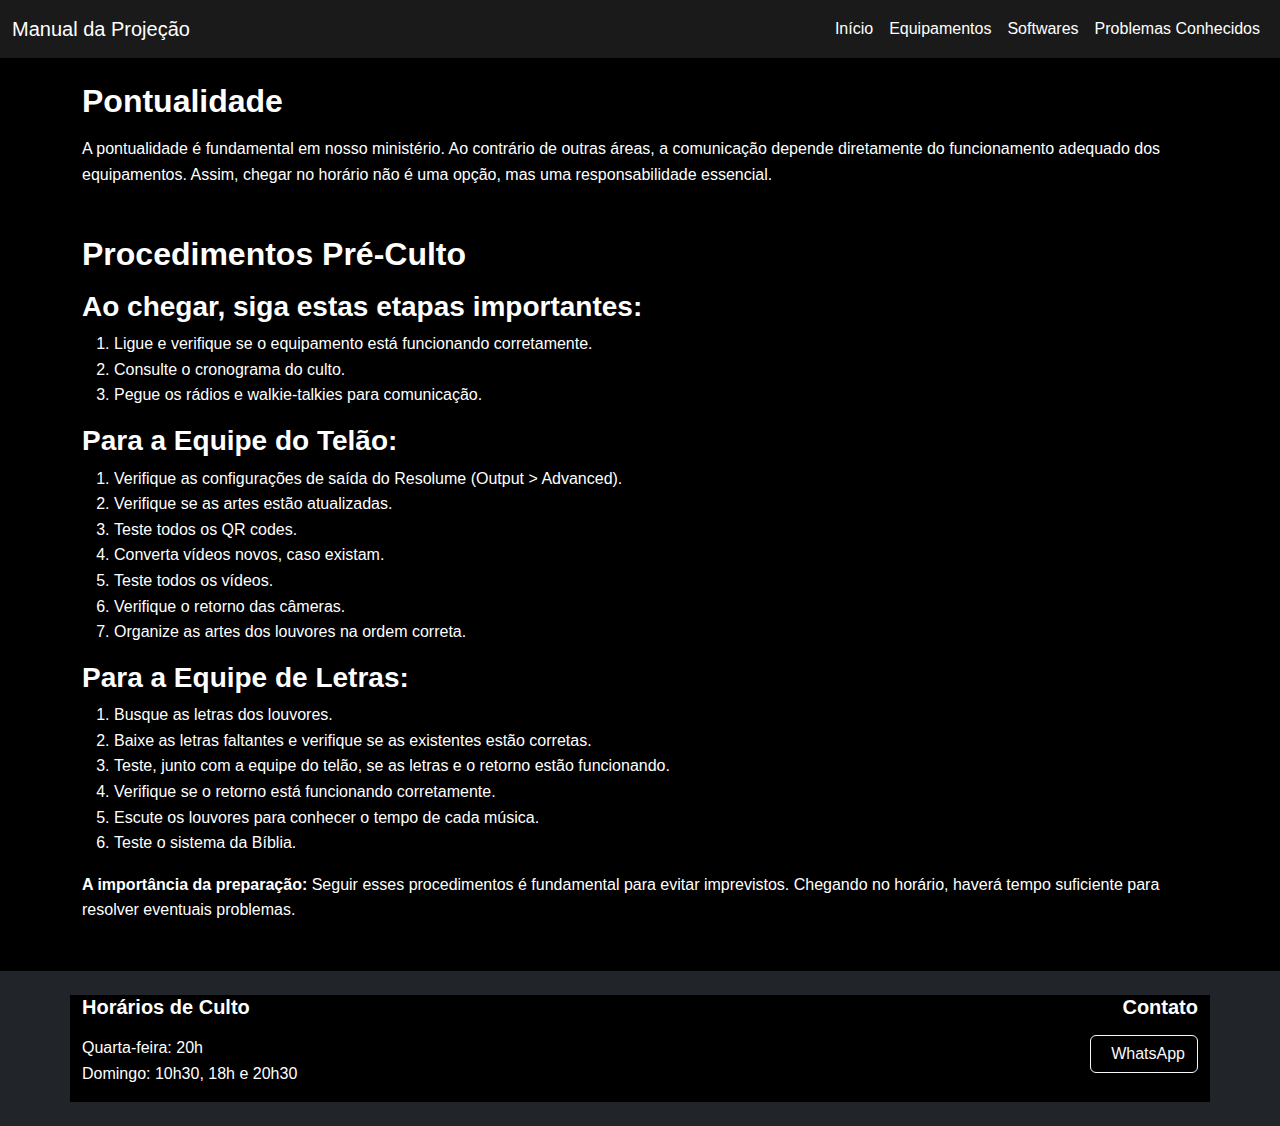
<file: index.html>
<!DOCTYPE html>
<html lang="pt-BR">
<head>
    <meta charset="UTF-8">
    <meta name="viewport" content="width=device-width, initial-scale=1.0">
    <title>Manual da Projeção</title>
    <link href="https://cdn.jsdelivr.net/npm/bootstrap@5.3.3/dist/css/bootstrap.min.css" rel="stylesheet">
    <link href="styles.css" rel="stylesheet">
</head>
<body>
<nav class="navbar navbar-expand-lg navbar-dark sticky-top">
    <div class="container-fluid">
        <a class="navbar-brand" href="index.html">Manual da Projeção</a>
        <button class="navbar-toggler" type="button" data-bs-toggle="collapse" data-bs-target="#navbarNav" aria-controls="navbarNav" aria-expanded="false" aria-label="Toggle navigation">
            <span class="navbar-toggler-icon"></span>
        </button>
        <div class="collapse navbar-collapse" id="navbarNav">
            <ul class="navbar-nav ms-auto">
                <li class="nav-item"><a class="nav-link" href="index.html">Início</a></li>
                <li class="nav-item"><a class="nav-link" href="equipamentos.html">Equipamentos</a></li>
                <li class="nav-item"><a class="nav-link" href="softwares.html">Softwares</a></li>
                <li class="nav-item"><a class="nav-link" href="problemas.html">Problemas Conhecidos</a></li>
            </ul>
        </div>
    </div>
</nav>


        <!-- Main Content -->
    <div class="container mt-4">
        <section id="pontualidade" class="mb-5">
            <h2 class="mb-3">Pontualidade</h2>
            <p>A pontualidade é fundamental em nosso ministério. Ao contrário de outras áreas, a comunicação depende diretamente do funcionamento adequado dos equipamentos. Assim, chegar no horário não é uma opção, mas uma responsabilidade essencial.</p>
        </section>

        <section id="procedimentos" class="mb-5">
            <h2 class="mb-3">Procedimentos Pré-Culto</h2>
            <h3>Ao chegar, siga estas etapas importantes:</h3>
            <ol>
                <li>Ligue e verifique se o equipamento está funcionando corretamente.</li>
                <li>Consulte o cronograma do culto.</li>
                <li>Pegue os rádios e walkie-talkies para comunicação.</li>
            </ol>

            <h3>Para a Equipe do Telão:</h3>
            <ol>
                <li>Verifique as configurações de saída do Resolume (Output > Advanced).</li>
                <li>Verifique se as artes estão atualizadas.</li>
                <li>Teste todos os QR codes.</li>
                <li>Converta vídeos novos, caso existam.</li>
                <li>Teste todos os vídeos.</li>
                <li>Verifique o retorno das câmeras.</li>
                <li>Organize as artes dos louvores na ordem correta.</li>
            </ol>

            <h3>Para a Equipe de Letras:</h3>
            <ol>
                <li>Busque as letras dos louvores.</li>
                <li>Baixe as letras faltantes e verifique se as existentes estão corretas.</li>
                <li>Teste, junto com a equipe do telão, se as letras e o retorno estão funcionando.</li>
                <li>Verifique se o retorno está funcionando corretamente.</li>
                <li>Escute os louvores para conhecer o tempo de cada música.</li>
                <li>Teste o sistema da Bíblia.</li>
            </ol>

            <p class="mt-3"><strong>A importância da preparação:</strong> Seguir esses procedimentos é fundamental para evitar imprevistos. Chegando no horário, haverá tempo suficiente para resolver eventuais problemas.</p>
        </section>
</div>
    <footer class="bg-dark text-white py-4 mt-5">
    <div class="container">
        <div class="row">
            <div class="col-md-6">
                <h5 class="mb-3">Horários de Culto</h5>
                <ul class="list-unstyled">
                    <li>Quarta-feira: 20h</li>
                    <li>Domingo: 10h30, 18h e 20h30</li>
                </ul>
            </div>
            <div class="col-md-6 text-md-end">
                <h5 class="mb-3">Contato</h5>
                <a href="https://wa.me/5513991632966" class="btn btn-outline-light">
                    <i class="fab fa-whatsapp me-2"></i>WhatsApp
                </a>
            </div>
        </div>
    </div>
</footer>

    <script src="https://cdn.jsdelivr.net/npm/bootstrap@5.3.3/dist/js/bootstrap.bundle.min.js"></script>
</body>
</html>
</file>
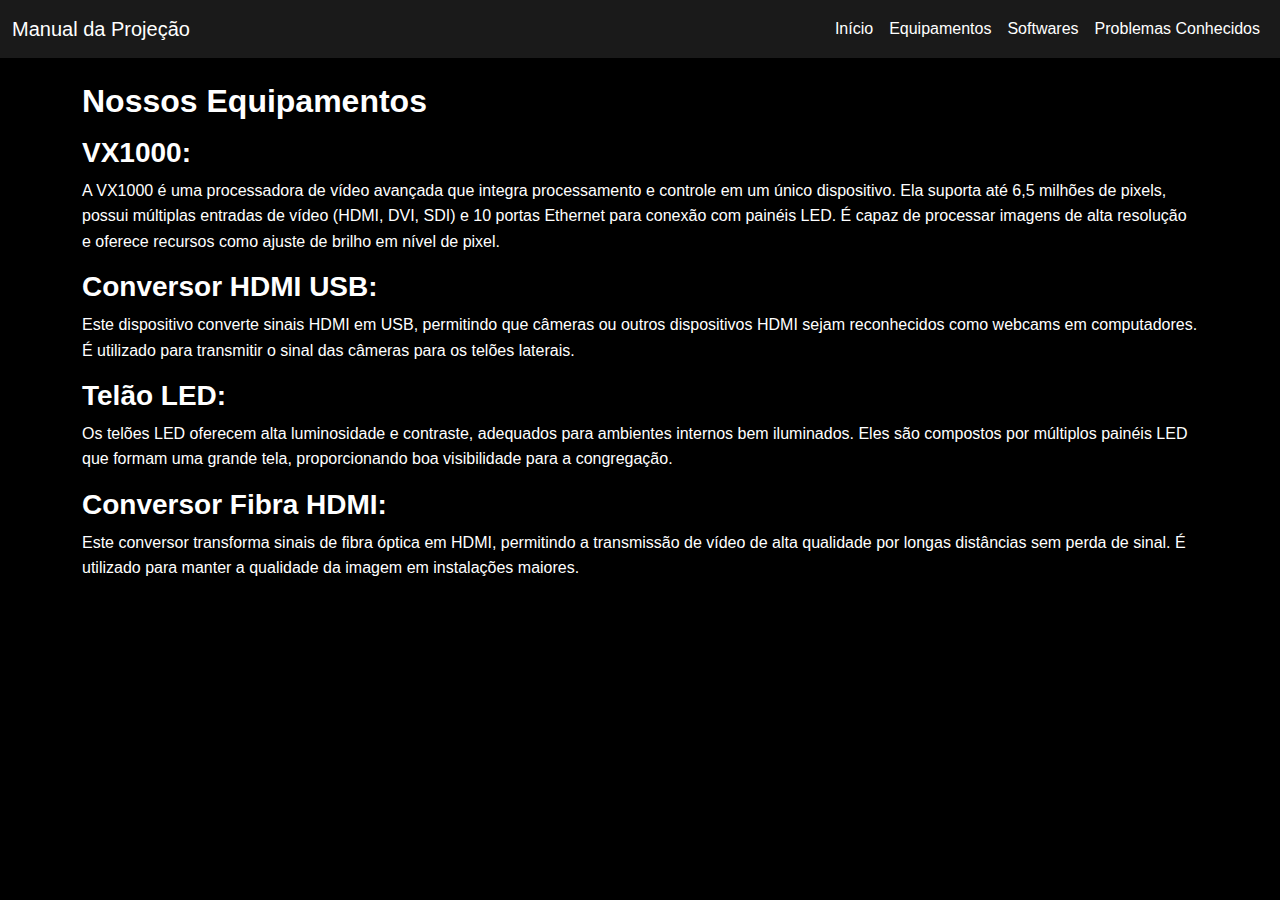
<file: equipamentos.html>
<!DOCTYPE html>
<html lang="pt-BR">
<head>
    <meta charset="UTF-8">
    <meta name="viewport" content="width=device-width, initial-scale=1.0">
    <title>Manual da Projeção</title>
    <link href="https://cdn.jsdelivr.net/npm/bootstrap@5.3.3/dist/css/bootstrap.min.css" rel="stylesheet">
    <link href="styles.css" rel="stylesheet">
</head>
<body>
<nav class="navbar navbar-expand-lg navbar-dark sticky-top">
    <div class="container-fluid">
        <a class="navbar-brand" href="index.html">Manual da Projeção</a>
        <button class="navbar-toggler" type="button" data-bs-toggle="collapse" data-bs-target="#navbarNav" aria-controls="navbarNav" aria-expanded="false" aria-label="Toggle navigation">
            <span class="navbar-toggler-icon"></span>
        </button>
        <div class="collapse navbar-collapse" id="navbarNav">
            <ul class="navbar-nav ms-auto">
                <li class="nav-item"><a class="nav-link" href="index.html">Início</a></li>
                <li class="nav-item"><a class="nav-link" href="equipamentos.html">Equipamentos</a></li>
                <li class="nav-item"><a class="nav-link" href="softwares.html">Softwares</a></li>
                <li class="nav-item"><a class="nav-link" href="problemas.html">Problemas Conhecidos</a></li>
            </ul>
        </div>
    </div>
</nav>


        <!-- Main Content -->
    <div class="container mt-4">
        <section id="equipamentos" class="mb-5">
            <h2 class="mb-3">Nossos Equipamentos</h2>

            <h3>VX1000:</h3>
            <p>A VX1000 é uma processadora de vídeo avançada que integra processamento e controle em um único dispositivo. Ela suporta até 6,5 milhões de pixels, possui múltiplas entradas de vídeo (HDMI, DVI, SDI) e 10 portas Ethernet para conexão com painéis LED. É capaz de processar imagens de alta resolução e oferece recursos como ajuste de brilho em nível de pixel.</p>

            <h3>Conversor HDMI USB:</h3>
            <p>Este dispositivo converte sinais HDMI em USB, permitindo que câmeras ou outros dispositivos HDMI sejam reconhecidos como webcams em computadores. É utilizado para transmitir o sinal das câmeras para os telões laterais.</p>

            <h3>Telão LED:</h3>
            <p>Os telões LED oferecem alta luminosidade e contraste, adequados para ambientes internos bem iluminados. Eles são compostos por múltiplos painéis LED que formam uma grande tela, proporcionando boa visibilidade para a congregação.</p>

            <h3>Conversor Fibra HDMI:</h3>
            <p>Este conversor transforma sinais de fibra óptica em HDMI, permitindo a transmissão de vídeo de alta qualidade por longas distâncias sem perda de sinal. É utilizado para manter a qualidade da imagem em instalações maiores.</p>
        </section>
    </div>
    
    <script src="https://cdn.jsdelivr.net/npm/bootstrap@5.3.3/dist/js/bootstrap.bundle.min.js"></script>
</body>
</html>
</file>
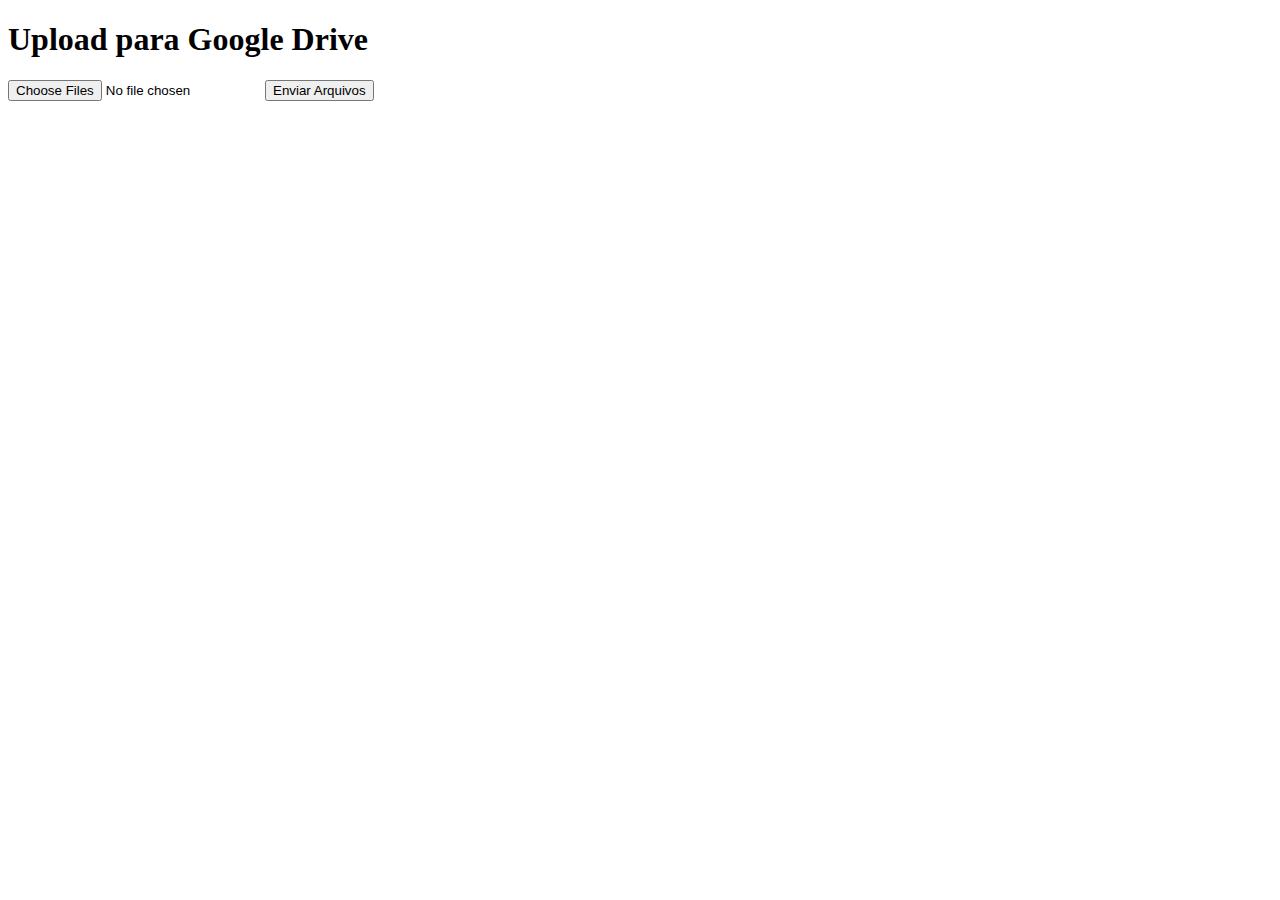
<file: fotos.html>
<!DOCTYPE html>
<html lang="pt-BR">
<head>
    <meta charset="UTF-8">
    <title>Upload para Google Drive</title>
    <script src="https://apis.google.com/js/api.js"></script>
    <script src="https://accounts.google.com/gsi/client"></script>
</head>
<body>
    <h1>Upload para Google Drive</h1>
    <input type="file" id="fileInput" multiple>
    <button onclick="uploadFiles()">Enviar Arquivos</button>

    <script>
        // Substitua com o conteúdo do seu arquivo JSON de credenciais
        const serviceAccount = {
            "type": "service_account",
            "project_id": "seu-projeto-id",
            "private_key_id": "1c199610fce431f22b166f885c72f1cbbe7f5c08",
            "private_key": "sua-chave-privada",
            "client_email": "seu-email@seu-projeto.iam.gserviceaccount.com",
            "client_id": "502880291071-bnnac5n75ahv6ag6qjr4fhmesv8ceq07.apps.googleusercontent.com"
        };

        async function getAccessToken() {
            // Esta função deve ser implementada no backend
            // Não é seguro gerar tokens no frontend
            const response = await fetch('sua-api-backend/get-token');
            const data = await response.json();
            return data.access_token;
        }

        async function uploadFiles() {
            const fileInput = document.getElementById('fileInput');
            const files = fileInput.files;

            try {
                const accessToken = await getAccessToken();

                for (let file of files) {
                    const metadata = {
                        name: file.name,
                        mimeType: file.type
                    };

                    const form = new FormData();
                    form.append('metadata', new Blob([JSON.stringify(metadata)], {type: 'application/json'}));
                    form.append('file', file);

                    const response = await fetch('https://www.googleapis.com/upload/drive/v3/files?uploadType=multipart', {
                        method: 'POST',
                        headers: {
                            'Authorization': `Bearer ${accessToken}`
                        },
                        body: form
                    });

                    if (!response.ok) {
                        throw new Error(`HTTP error! status: ${response.status}`);
                    }

                    const result = await response.json();
                    console.log('Arquivo enviado:', result);
                    alert(`${file.name} enviado com sucesso!`);
                }
            } catch (error) {
                console.error('Erro no upload:', error);
                alert(`Erro ao enviar arquivo: ${error.message}`);
            }
        }
    </script>
</body>
</html>
</file>
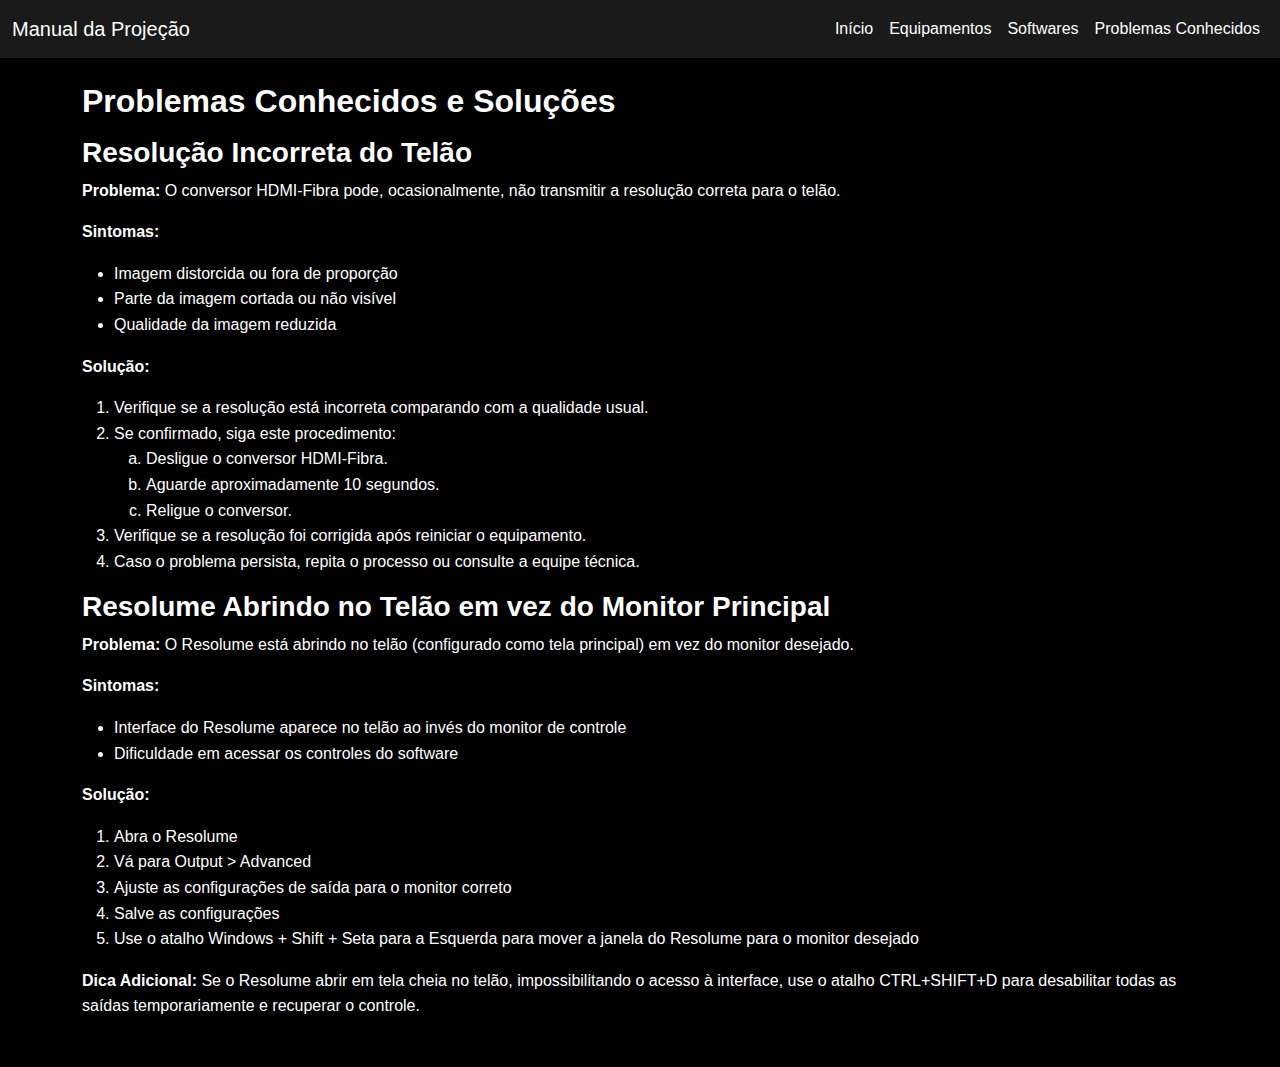
<file: problemas.html>
<!DOCTYPE html>
<html lang="pt-BR">
<head>
    <meta charset="UTF-8">
    <meta name="viewport" content="width=device-width, initial-scale=1.0">
    <title>Manual da Projeção</title>
    <link href="https://cdn.jsdelivr.net/npm/bootstrap@5.3.3/dist/css/bootstrap.min.css" rel="stylesheet">
    <link href="styles.css" rel="stylesheet">
</head>
<body>
<nav class="navbar navbar-expand-lg navbar-dark sticky-top">
    <div class="container-fluid">
        <a class="navbar-brand" href="index.html">Manual da Projeção</a>
        <button class="navbar-toggler" type="button" data-bs-toggle="collapse" data-bs-target="#navbarNav" aria-controls="navbarNav" aria-expanded="false" aria-label="Toggle navigation">
            <span class="navbar-toggler-icon"></span>
        </button>
        <div class="collapse navbar-collapse" id="navbarNav">
            <ul class="navbar-nav ms-auto">
                <li class="nav-item"><a class="nav-link" href="index.html">Início</a></li>
                <li class="nav-item"><a class="nav-link" href="equipamentos.html">Equipamentos</a></li>
                <li class="nav-item"><a class="nav-link" href="softwares.html">Softwares</a></li>
                <li class="nav-item"><a class="nav-link" href="problemas.html">Problemas Conhecidos</a></li>
            </ul>
        </div>
    </div>
</nav>


        <!-- Main Content -->
    <div class="container mt-4">
        <section id="problemas" class="mb-5">
            <h2 class="mb-3">Problemas Conhecidos e Soluções</h2>

            <h3>Resolução Incorreta do Telão</h3>
            <p><strong>Problema:</strong> O conversor HDMI-Fibra pode, ocasionalmente, não transmitir a resolução correta para o telão.</p>
            <p><strong>Sintomas:</strong></p>
            <ul>
                <li>Imagem distorcida ou fora de proporção</li>
                <li>Parte da imagem cortada ou não visível</li>
                <li>Qualidade da imagem reduzida</li>
            </ul>
            <p><strong>Solução:</strong></p>
            <ol>
                <li>Verifique se a resolução está incorreta comparando com a qualidade usual.</li>
                <li>Se confirmado, siga este procedimento:
                    <ol type="a">
                        <li>Desligue o conversor HDMI-Fibra.</li>
                        <li>Aguarde aproximadamente 10 segundos.</li>
                        <li>Religue o conversor.</li>
                    </ol>
                </li>
                <li>Verifique se a resolução foi corrigida após reiniciar o equipamento.</li>
                <li>Caso o problema persista, repita o processo ou consulte a equipe técnica.</li>
            </ol>

            <h3>Resolume Abrindo no Telão em vez do Monitor Principal</h3>
            <p><strong>Problema:</strong> O Resolume está abrindo no telão (configurado como tela principal) em vez do monitor desejado.</p>
            <p><strong>Sintomas:</strong></p>
            <ul>
                <li>Interface do Resolume aparece no telão ao invés do monitor de controle</li>
                <li>Dificuldade em acessar os controles do software</li>
            </ul>
            <p><strong>Solução:</strong></p>
            <ol>
                <li>Abra o Resolume</li>
                <li>Vá para Output > Advanced</li>
                <li>Ajuste as configurações de saída para o monitor correto</li>
                <li>Salve as configurações</li>
                <li>Use o atalho Windows + Shift + Seta para a Esquerda para mover a janela do Resolume para o monitor desejado</li>
            </ol>
            <p><strong>Dica Adicional:</strong> Se o Resolume abrir em tela cheia no telão, impossibilitando o acesso à interface, use o atalho CTRL+SHIFT+D para desabilitar todas as saídas temporariamente e recuperar o controle.</p>
        </section>
    </div>


    <script src="https://cdn.jsdelivr.net/npm/bootstrap@5.3.3/dist/js/bootstrap.bundle.min.js"></script>
</body>
</html>
</file>
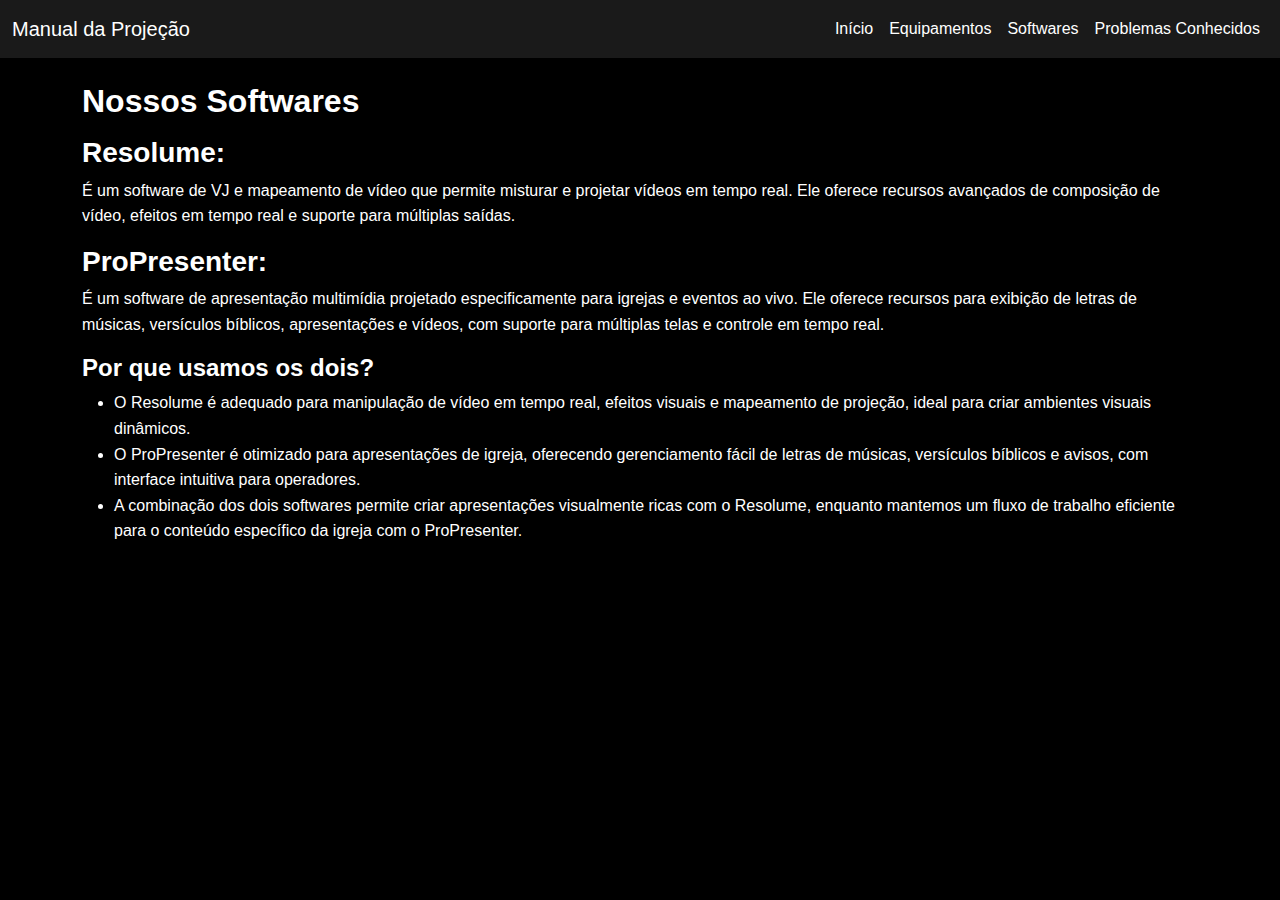
<file: softwares.html>
<!DOCTYPE html>
<html lang="pt-BR">
<head>
    <meta charset="UTF-8">
    <meta name="viewport" content="width=device-width, initial-scale=1.0">
    <title>Manual da Projeção</title>
    <link href="https://cdn.jsdelivr.net/npm/bootstrap@5.3.3/dist/css/bootstrap.min.css" rel="stylesheet">
    <link href="styles.css" rel="stylesheet">
</head>
<body>
<nav class="navbar navbar-expand-lg navbar-dark sticky-top">
    <div class="container-fluid">
        <a class="navbar-brand" href="index.html">Manual da Projeção</a>
        <button class="navbar-toggler" type="button" data-bs-toggle="collapse" data-bs-target="#navbarNav" aria-controls="navbarNav" aria-expanded="false" aria-label="Toggle navigation">
            <span class="navbar-toggler-icon"></span>
        </button>
        <div class="collapse navbar-collapse" id="navbarNav">
            <ul class="navbar-nav ms-auto">
                <li class="nav-item"><a class="nav-link" href="index.html">Início</a></li>
                <li class="nav-item"><a class="nav-link" href="equipamentos.html">Equipamentos</a></li>
                <li class="nav-item"><a class="nav-link" href="softwares.html">Softwares</a></li>
                <li class="nav-item"><a class="nav-link" href="problemas.html">Problemas Conhecidos</a></li>
            </ul>
        </div>
    </div>
</nav>


        <!-- Main Content -->
    <div class="container mt-4">

        <section id="softwares" class="mb-5">
            <h2 class="mb-3">Nossos Softwares</h2>

            <h3>Resolume:</h3>
            <p>É um software de VJ e mapeamento de vídeo que permite misturar e projetar vídeos em tempo real. Ele oferece recursos avançados de composição de vídeo, efeitos em tempo real e suporte para múltiplas saídas.</p>

            <h3>ProPresenter:</h3>
            <p>É um software de apresentação multimídia projetado especificamente para igrejas e eventos ao vivo. Ele oferece recursos para exibição de letras de músicas, versículos bíblicos, apresentações e vídeos, com suporte para múltiplas telas e controle em tempo real.</p>

            <h4>Por que usamos os dois?</h4>
            <ul>
                <li>O Resolume é adequado para manipulação de vídeo em tempo real, efeitos visuais e mapeamento de projeção, ideal para criar ambientes visuais dinâmicos.</li>
                <li>O ProPresenter é otimizado para apresentações de igreja, oferecendo gerenciamento fácil de letras de músicas, versículos bíblicos e avisos, com interface intuitiva para operadores.</li>
                <li>A combinação dos dois softwares permite criar apresentações visualmente ricas com o Resolume, enquanto mantemos um fluxo de trabalho eficiente para o conteúdo específico da igreja com o ProPresenter.</li>
            </ul>
        </section>
    </div>
    <script src="https://cdn.jsdelivr.net/npm/bootstrap@5.3.3/dist/js/bootstrap.bundle.min.js"></script>
</body>
</html>
</file>
<file: styles.css>
:root {
    --primary-color: #1a1a1a; /* Cinza chumbo quase preto para o menu superior */
    --background-color: #000000; /* Preto para o fundo do site */
    --text-color: #ffffff; /* Branco para o texto */
}

body {
    font-family: 'Roboto', sans-serif;
    background-color: var(--background-color);
    color: var(--text-color);
}

.navbar {
    background-color: var(--primary-color);
}

.navbar-brand, .nav-link {
    color: var(--text-color) !important;
}

.nav-link:hover {
    color: #e74c3c !important; /* Mantendo a cor de destaque ao passar o mouse */
}

h1, h2, h3, h4, h5, h6 {
    color: var(--text-color);
    font-weight: bold; /* Títulos em negrito */
}

.container {
    background-color: var(--background-color);
}

/* Ajuste para melhorar a legibilidade do texto em fundo preto */
p, li {
    line-height: 1.6;
}
</file>
